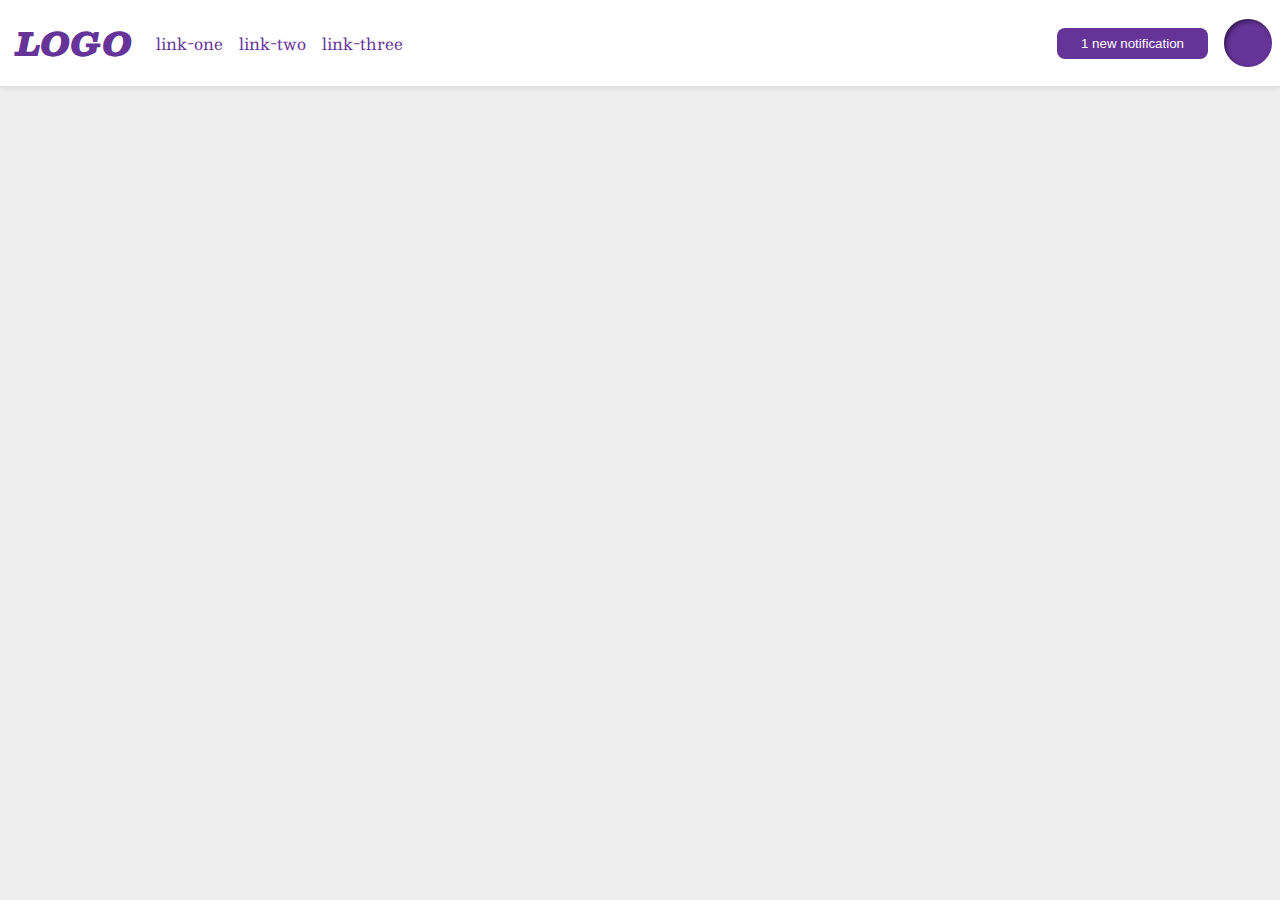
<file: foundations/flex/03-flex-header-2/index.html>
<!DOCTYPE html>
<html lang="en">
  <head>
    <meta charset="UTF-8">
    <meta http-equiv="X-UA-Compatible" content="IE=edge">
    <meta name="viewport" content="width=device-width, initial-scale=1.0">
    <title>Flex Header 2</title>
    <link rel="stylesheet" href="style.css">
  </head>
  <body>
    <div class="header">
      <div class="left">
      <div class="logo">
        LOGO
      </div>
      <ul class="links">
        <li><a href="https://google.com">link-one</a></li>
        <li><a href="https://google.com">link-two</a></li>
        <li><a href="https://google.com">link-three</a></li>
      </ul>
      </div>
      <div class="right">
      <button class="notifications">
        1 new notification
      </button>
      <div class="profile-image"></div>
     </div>
    </div>
  </body>
</html>
</file>
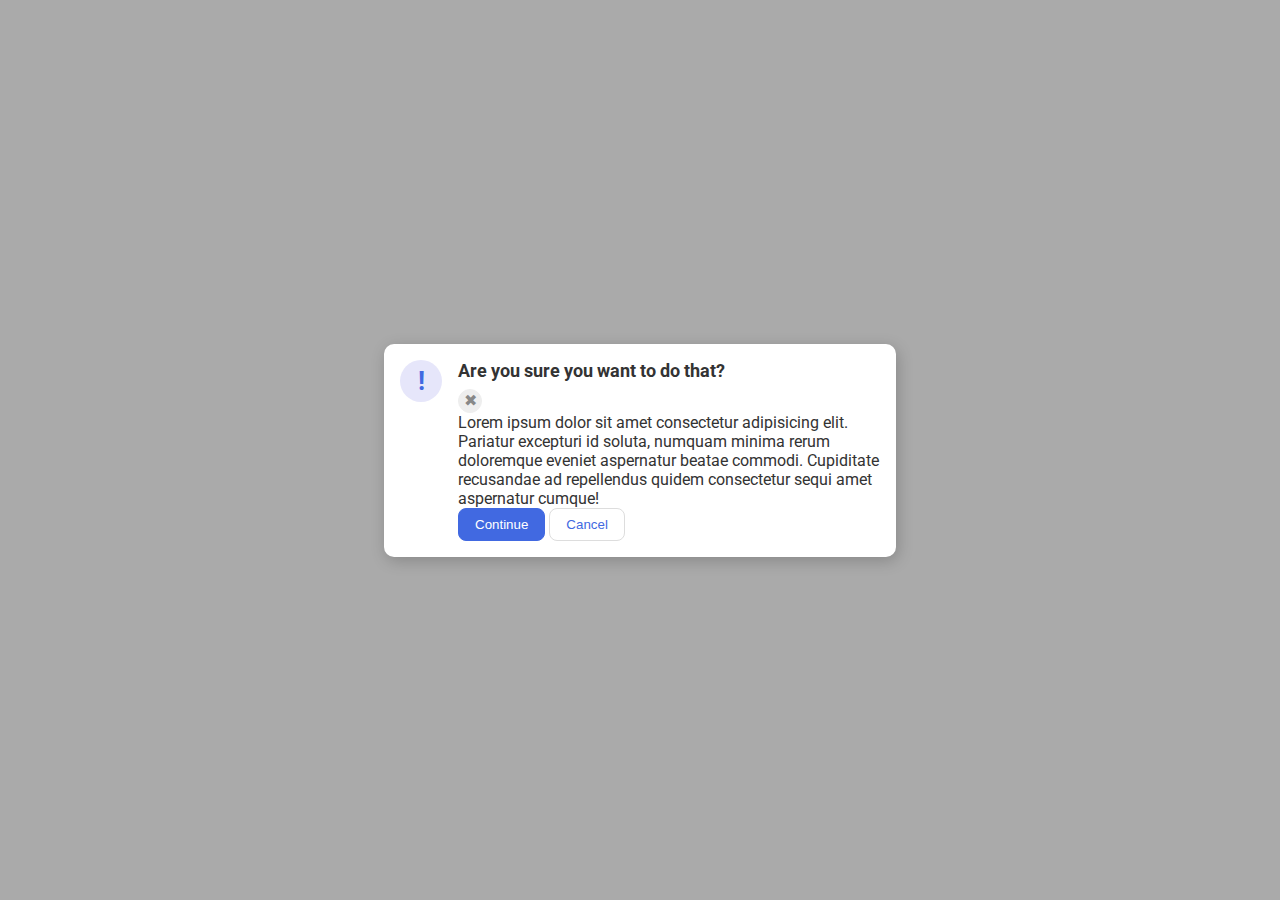
<file: foundations/flex/05-flex-modal/index.html>
<!DOCTYPE html>
<html lang="en">
  <head>
    <meta charset="UTF-8">
    <meta http-equiv="X-UA-Compatible" content="IE=edge">
    <meta name="viewport" content="width=device-width, initial-scale=1.0">
    <link rel="stylesheet" href="style.css">
    <title>Modal</title>
  </head>
  <body>
    <div class="modal">
      <div class="icon">!</div>
      <div class="container">
        <div class="header">Are you sure you want to do that?</div>
        <button class="close-button">✖</button>
        <div class="text">Lorem ipsum dolor sit amet consectetur adipisicing elit. Pariatur excepturi id soluta, numquam minima rerum doloremque eveniet aspernatur beatae commodi. Cupiditate recusandae ad repellendus quidem consectetur sequi amet aspernatur cumque!</div>
        <button class="continue">Continue</button>
        <button class="cancel">Cancel</button>
    </div>
    </div>
  </body>
</html>
</file>
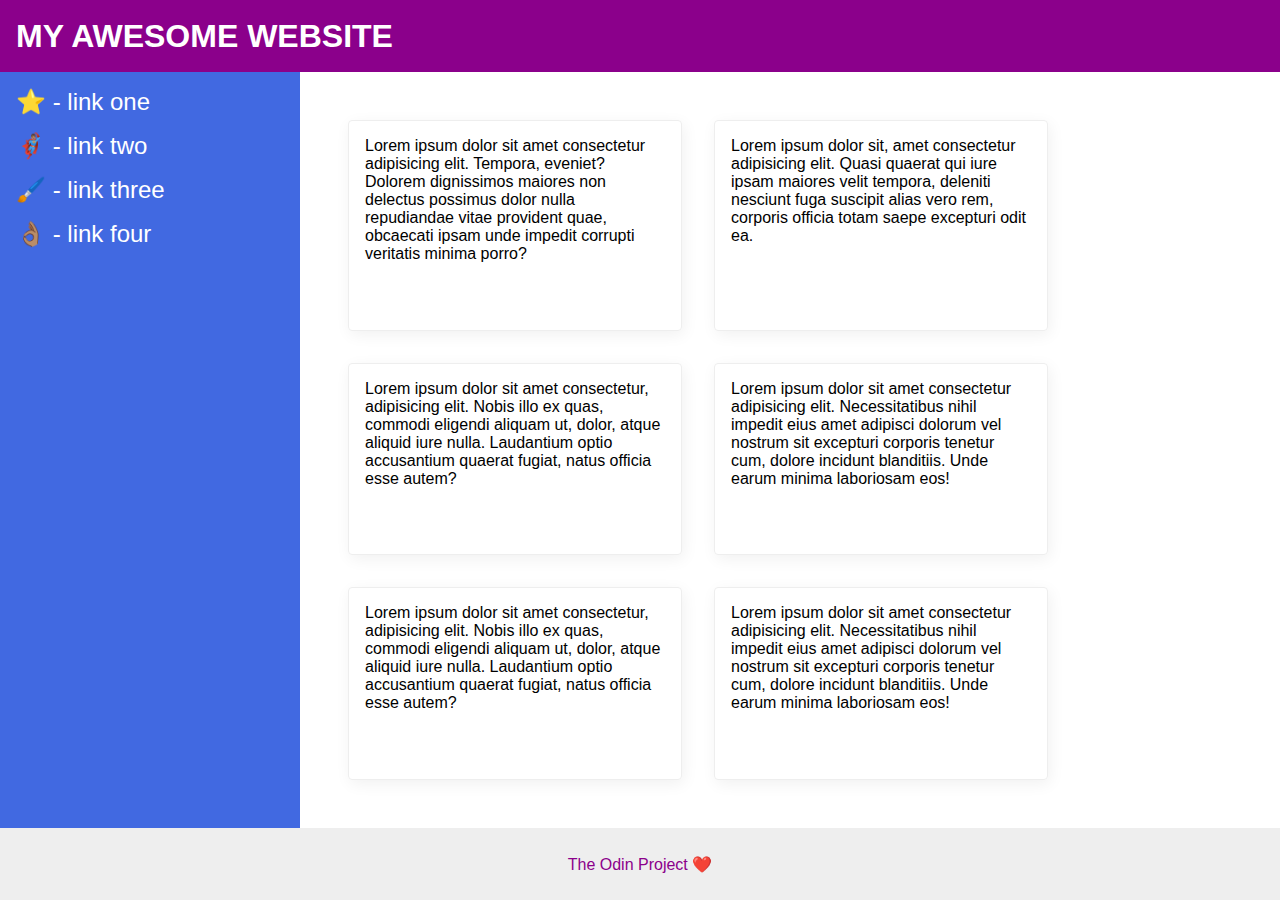
<file: foundations/flex/07-flex-layout-2/index.html>
<!DOCTYPE html>
<html lang="en">
  <head>
    <meta charset="UTF-8">
    <meta http-equiv="X-UA-Compatible" content="IE=edge">
    <meta name="viewport" content="width=device-width, initial-scale=1.0">
    <title>The Holy Grail</title>
    <link rel="stylesheet" href="style.css">
  </head>
  <body>
    <div class="header">
      MY AWESOME WEBSITE
    </div>
    <div class="body">
    <div class="sidebar">
      <ul>
        <li><a href="#">⭐ - link one</a></li>
        <li><a href="#">🦸🏽‍♂️ - link two</a></li>
        <li><a href="#">🖌️ - link three</a></li>
        <li><a href="#">👌🏽 - link four</a></li>
      </ul>
    </div>

    <div class="container">
      <div class="card">Lorem ipsum dolor sit amet consectetur adipisicing elit. Tempora, eveniet? Dolorem dignissimos maiores non delectus possimus dolor nulla repudiandae vitae provident quae, obcaecati ipsam unde impedit corrupti veritatis minima porro?</div>
      <div class="card">Lorem ipsum dolor sit, amet consectetur adipisicing elit. Quasi quaerat qui iure ipsam maiores velit tempora, deleniti nesciunt fuga suscipit alias vero rem, corporis officia totam saepe excepturi odit ea.</div>
      <div class="card">Lorem ipsum dolor sit amet consectetur, adipisicing elit. Nobis illo ex quas, commodi eligendi aliquam ut, dolor, atque aliquid iure nulla. Laudantium optio accusantium quaerat fugiat, natus officia esse autem?</div>
      <div class="card">Lorem ipsum dolor sit amet consectetur adipisicing elit. Necessitatibus nihil impedit eius amet adipisci dolorum vel nostrum sit excepturi corporis tenetur cum, dolore incidunt blanditiis. Unde earum minima laboriosam eos!</div>
      <div class="card">Lorem ipsum dolor sit amet consectetur, adipisicing elit. Nobis illo ex quas, commodi eligendi aliquam ut, dolor, atque aliquid iure nulla. Laudantium optio accusantium quaerat fugiat, natus officia esse autem?</div>
      <div class="card">Lorem ipsum dolor sit amet consectetur adipisicing elit. Necessitatibus nihil impedit eius amet adipisci dolorum vel nostrum sit excepturi corporis tenetur cum, dolore incidunt blanditiis. Unde earum minima laboriosam eos!</div>
    </div>
  </div>
    <div class="footer">
      The Odin Project ❤️
    </div>
  </body>
</html>
</file>
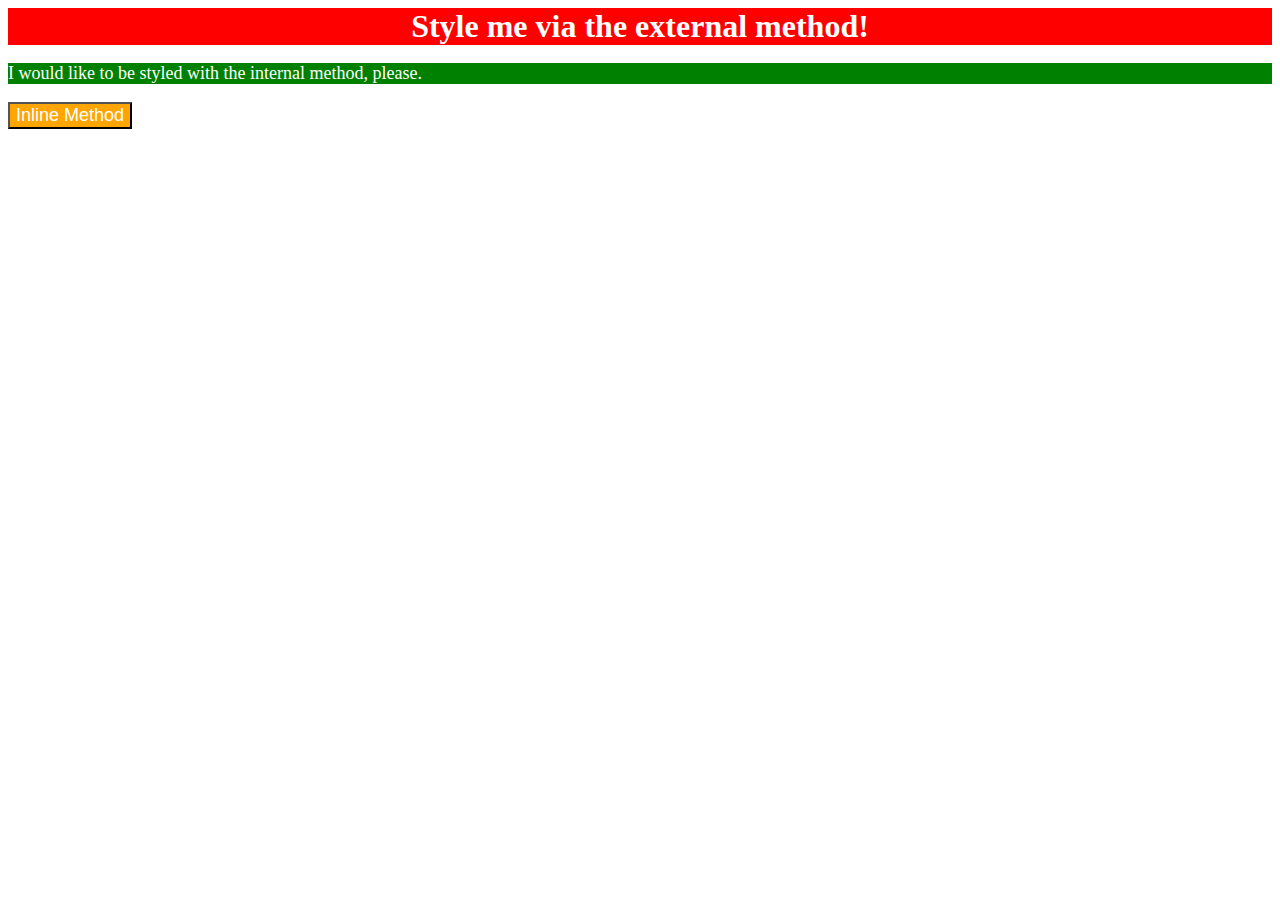
<file: foundations/intro-to-css/01-css-methods/index.html>
<!DOCTYPE html>
<html lang="en">
  <head>
    <meta charset="UTF-8">
    <meta http-equiv="X-UA-Compatible" content="IE=edge">
    <meta name="viewport" content="width=device-width, initial-scale=1.0">
    <title>Methods for Adding CSS</title>
    <style>
      p{
        color: white;
        background-color: green;
        font-size: 18px;
      }
    </style>
    <link rel="stylesheet" href="exercise.css">
  </head>
  <body>
    <div>Style me via the external method!</div>
    <p>I would like to be styled with the internal method, please.</p>
    <button style="color: white; background-color: orange; font-size: 18px;">Inline Method</button>
  </body>
</html>
</file>
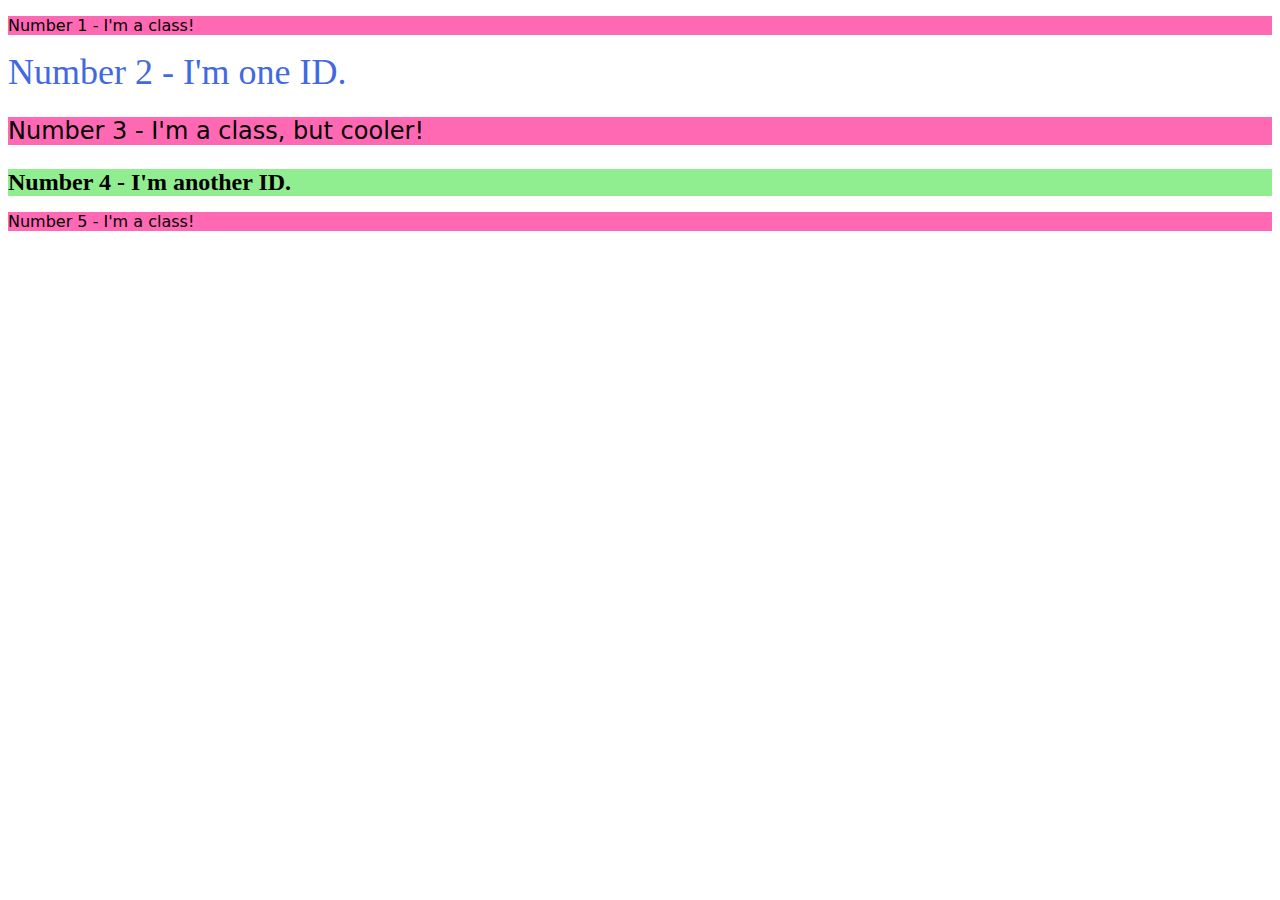
<file: foundations/intro-to-css/02-class-id-selectors/index.html>
<!DOCTYPE html>
<html lang="en">
  <head>
    <meta charset="UTF-8">
    <meta http-equiv="X-UA-Compatible" content="IE=edge">
    <meta name="viewport" content="width=device-width, initial-scale=1.0">
    <title>Class and ID Selectors</title>
    <link rel="stylesheet" href="style.css">
  </head>
  <body>
    <p class="odd_number_1">Number 1 - I'm a class!</p>
    <div id="number_2">Number 2 - I'm one ID.</div>
    <p class="odd_number_3">Number 3 - I'm a class, but cooler!</p>
    <div id="number_4">Number 4 - I'm another ID.</div>
    <p class="odd_number_5">Number 5 - I'm a class!</p>
  </body>
</html>
</file>
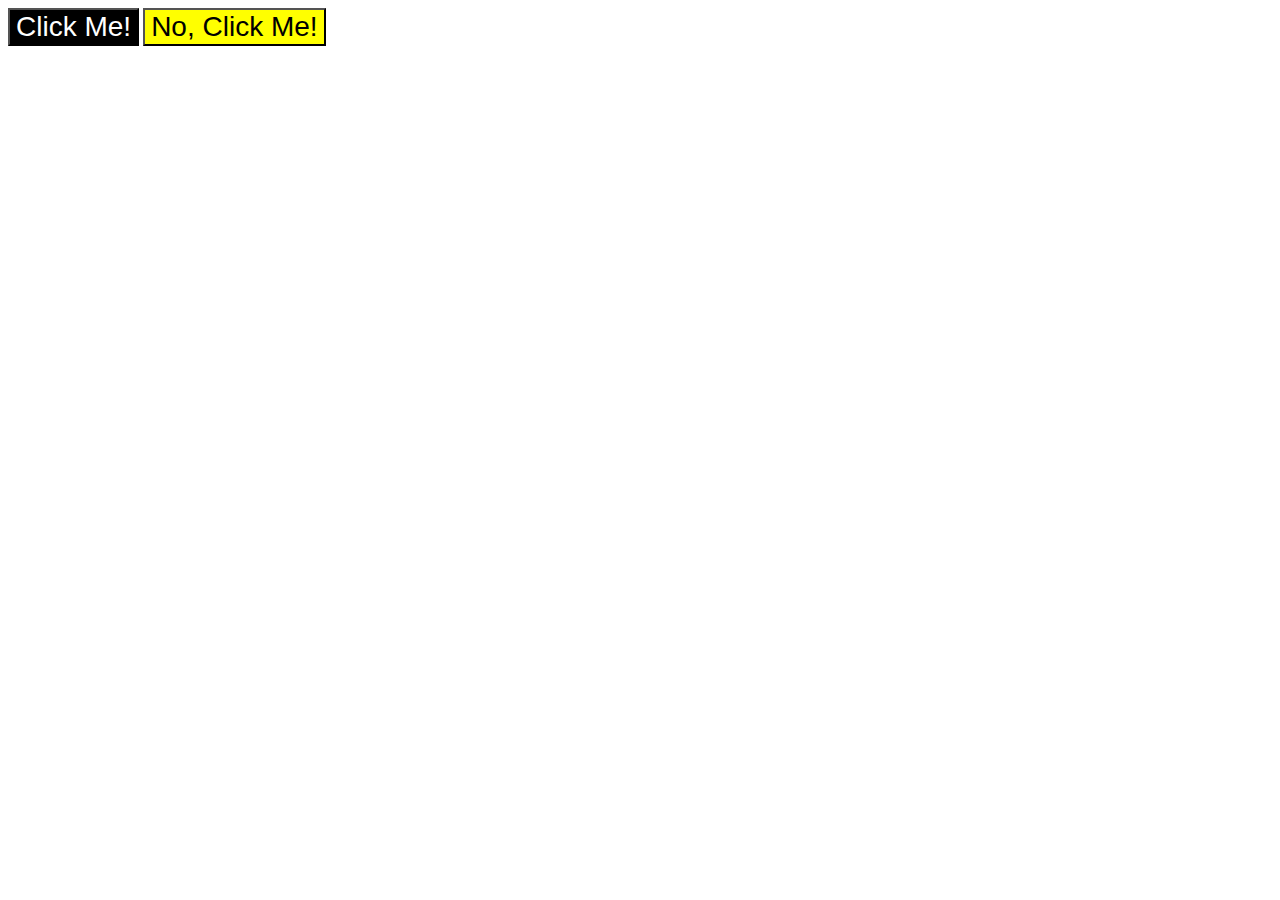
<file: foundations/intro-to-css/03-grouping-selectors/index.html>
<!DOCTYPE html>
<html lang="en">
  <head>
    <meta charset="UTF-8">
    <meta http-equiv="X-UA-Compatible" content="IE=edge">
    <meta name="viewport" content="width=device-width, initial-scale=1.0">
    <title>Grouping Selectors</title>
    <link rel="stylesheet" href="style.css">
  </head>
  <body>
    <button class="click_me">Click Me!</button>
    <button class="no_click_me">No, Click Me!</button>
  </body>
</html>
</file>
<file: foundations/flex/03-flex-header-2/style.css>
/* this is some magical font-importing.  
you'll learn about it later. */
@import url('https://fonts.googleapis.com/css2?family=Besley:ital,wght@0,400;1,900&display=swap');

body {
  margin: 0;
  background: #eee;
  font-family: Besley, serif;
}

.header {
  display: flex;
  justify-content: space-between;
  padding: 8px;
  background: white;
  border-bottom: 1px solid #ddd;
  box-shadow: 0 0 8px rgba(0,0,0,.1);
}

.profile-image {
  background: rebeccapurple;
  box-shadow: inset 2px 2px 4px rgba(0,0,0,.5);
  border-radius: 50%;
  width: 48px;
  height: 48px;
}

.logo {
  color: rebeccapurple;
  font-size: 32px;
  font-weight: 900;
  font-style: italic;
  padding: 8px;
}

button {
  border: none;
  border-radius: 8px;
  background: rebeccapurple;
  color: white;
  padding: 8px 24px;
}

a {
  /* this removes the line under our links */
  text-decoration: none;
  color: rebeccapurple;
}

ul {
  list-style-type: none;
  display: flex;
  margin: 0;
  padding: 0;
  gap: 16px;
}

.left, .right{
  display: flex;
  align-items: center;
  gap: 16px;
}
</file>
<file: foundations/flex/05-flex-modal/style.css>
@import url('https://fonts.googleapis.com/css2?family=Roboto:wght@400;700&display=swap');

html, body {
  height: 100%;
}

body {
  font-family: Roboto, sans-serif;
  margin: 0;
  background: #aaa;
  color: #333;
  /* I'll give you this one for free lol */
  display: flex;
  align-items: center;
  justify-content: center;
}

.modal {
  display: flex;
  gap: 16px;
  padding: 16px;
  background: white;
  width: 480px;
  border-radius: 10px;
  box-shadow: 2px 4px 16px rgba(0,0,0,.2);
}

.icon {
  flex-shrink: 0;
  color: royalblue;
  font-size: 26px;
  font-weight: 700;
  background: lavender;
  width: 42px;
  height: 42px;
  border-radius: 50%;
  display: flex;
  align-items: center;
  justify-content: center;
}

.header{
  display: flex;
  align-items: center;
  justify-content: space-between;
  font-size: 18px;
  font-weight: 700;
  margin-bottom: 8px;
}

.close-button {
  background: #eee;
  border-radius: 50%;
  color: #888;
  font-weight: 400;
  font-size: 16px;
  height: 24px;
  width: 24px;
  display: flex;
  align-items: center;
  justify-content: center;
  border: 1px solid #eee;
  padding: 0;
}

button {
  cursor: pointer;
  padding: 8px 16px;
  border-radius: 8px;
}

button.continue {
  background: royalblue;
  border: 1px solid royalblue;
  color: white;
}

button.cancel {
  background: white;
  border: 1px solid #ddd;
  color: royalblue;
}
</file>
<file: foundations/flex/07-flex-layout-2/style.css>
body {
  display: flex;
  flex-direction: column;
  font-family: -apple-system, BlinkMacSystemFont, 'Segoe UI', Roboto, Oxygen, Ubuntu, Cantarell, 'Open Sans', 'Helvetica Neue', sans-serif;
  margin: 0;
  min-height: 100vh;
}

.header {
  display: flex;
  align-items: center;
  padding: 0 16px;
  font-size: 32px;
  font-weight: 900;
  height: 72px;
  background: darkmagenta;
  color: white;
}

.footer {
  height: 72px;
  background: #eee;
  color: darkmagenta;
}

.sidebar {
  width: 300px;
  background: royalblue;
  box-sizing: border-box;
}

.card {
  border: 1px solid #eee;
  box-shadow: 2px 4px 16px rgba(0,0,0,.06);
  border-radius: 4px;
}

.body{
  flex: 1;
  display: flex;
}

.sidebar{
  flex-shrink: 0;
  padding: 16px;
}

ul{
  list-style-type: none;
  margin: 0;
  padding: 0;
}

li{
  margin-bottom: 16px;
}

a{
  color: white;
  text-decoration: none;
  font-size: 24px;
}

.container{
  padding: 48px;
  display: flex;
  flex-wrap: wrap;
  gap: 32px;
}

.card{
  padding: 16px;
  width: 300px;
}

.footer{
  display: flex;
  align-items: center;
  justify-content: center;
}
</file>
<file: foundations/intro-to-css/01-css-methods/exercise.css>
div{
    text-align: center;
    font-weight: bold;
    color: white;
    background-color: red;
    font-size: 32px;

}
</file>
<file: foundations/intro-to-css/02-class-id-selectors/style.css>
.odd_number_1,
.odd_number_3,
.odd_number_5{
    font-family: 'Verdana', 'DejaVu Sans', sans-serif;
    background-color: #ff69b4;
}

#number_2{
    color: #4169e1;
    font-size: 36px;
}

.odd_number_3{
    font-size: 24px;
}

#number_4{
    font-size: 24px;
    font-weight: bold;
    background-color: #90ee90;
}
</file>
<file: foundations/intro-to-css/03-grouping-selectors/style.css>
.click_me,
.no_click_me{
    font-size: 28px;
    font-family: 'Helvetica', 'Times New Roman', 'sans-serif';
}

.click_me{
    color: #ffffff;
    background-color: #000;
}

.no_click_me{
    background-color: #ff0;
}
</file>
